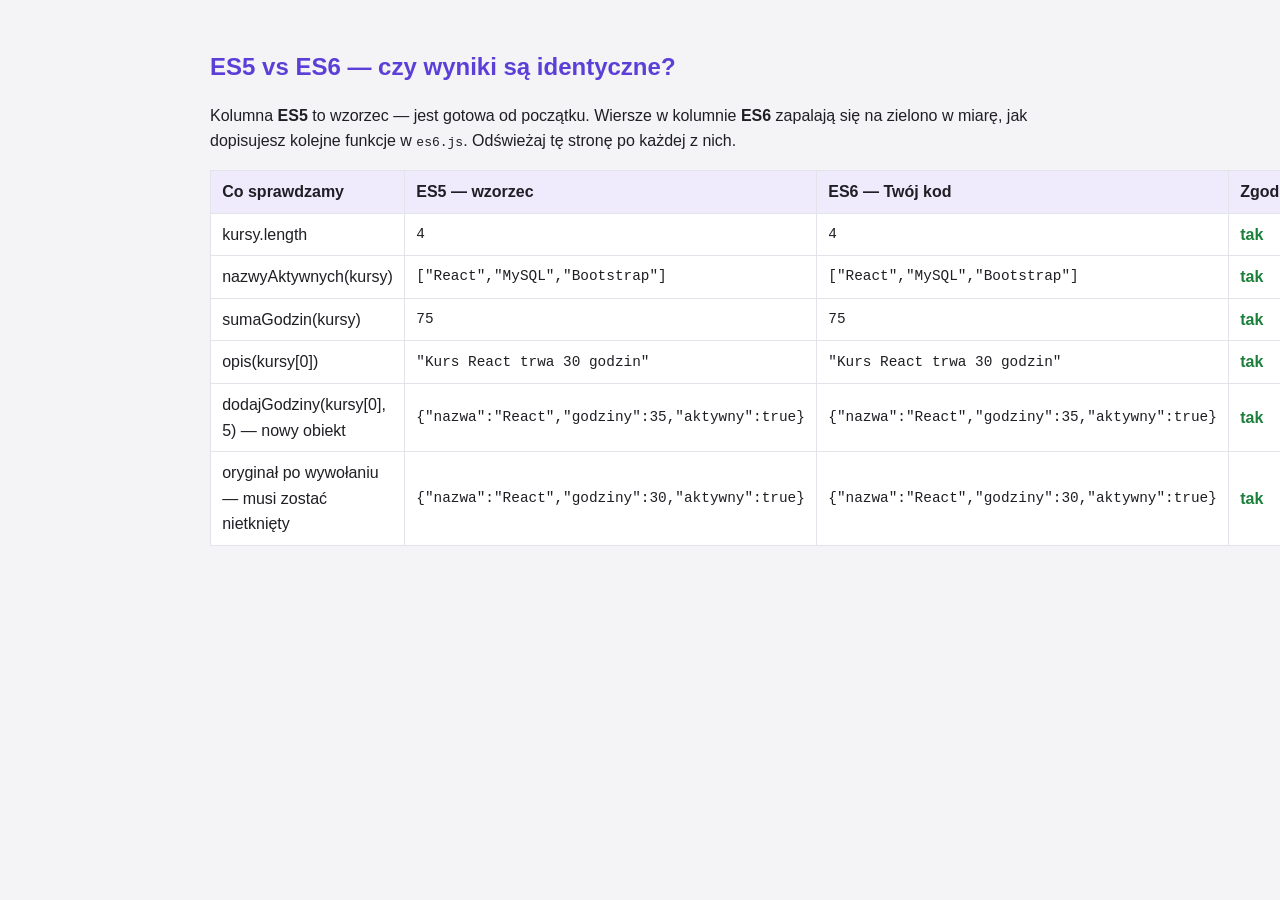
<file: zadania/15.09/Zadanie2/index.html>
<!DOCTYPE html>
<html lang="pl">
<head>
  <meta charset="UTF-8">
  <meta name="viewport" content="width=device-width, initial-scale=1.0">
  <title>ES5 vs ES6 — porównanie wyników</title>
  <style>
    body {
      max-width: 860px; margin: 0 auto; padding: 2rem 1.5rem;
      font-family: "Segoe UI", Arial, sans-serif; line-height: 1.6;
      color: #1E1E24; background: #F4F4F7;
    }
    h1 { font-size: 1.5rem; color: #5B3FD6; }
    table { width: 100%; border-collapse: collapse; background: #FFFFFF; }
    th, td { padding: 0.5rem 0.7rem; border: 1px solid #E3E3EA; text-align: left; }
    th { background: #EFEBFC; }
    td.wynik { font-family: Consolas, monospace; font-size: 0.9rem; }
    .ok   { color: #1B7F3B; font-weight: 600; }
    .zle  { color: #C0392B; font-weight: 600; }
    .brak { color: #8A8A99; }
  </style>
</head>
<body>

  <h1>ES5 vs ES6 — czy wyniki są identyczne?</h1>
  <p>
    Kolumna <strong>ES5</strong> to wzorzec — jest gotowa od początku.
    Wiersze w kolumnie <strong>ES6</strong> zapalają się na zielono w miarę,
    jak dopisujesz kolejne funkcje w <code>es6.js</code>. Odświeżaj tę stronę
    po każdej z nich.
  </p>

  <table>
    <thead>
      <tr>
        <th>Co sprawdzamy</th>
        <th>ES5 — wzorzec</th>
        <th>ES6 — Twój kod</th>
        <th>Zgodne?</th>
      </tr>
    </thead>
    <tbody id="wyniki"></tbody>
  </table>

  <script src="es5.js"></script>
  <script type="module">
    import * as es6 from "./es6.js";

    const BRAK = "— jeszcze nie napisane —";
    const tekst = wartosc => JSON.stringify(wartosc);

    function sprobuj(funkcja, ...argumenty) {
      if (typeof funkcja !== "function") return BRAK;
      if (argumenty.some(a => a === undefined)) return BRAK;
      try {
        return tekst(funkcja(...argumenty));
      } catch (blad) {
        return "błąd: " + blad.message;
      }
    }

    const pierwszy = es6.kursy && es6.kursy[0];
    const testy = [
      ["kursy.length",
       tekst(kursy.length),
       es6.kursy ? tekst(es6.kursy.length) : BRAK],

      ["nazwyAktywnych(kursy)",
       tekst(nazwyAktywnych(kursy)),
       sprobuj(es6.nazwyAktywnych, es6.kursy)],

      ["sumaGodzin(kursy)",
       tekst(sumaGodzin(kursy)),
       sprobuj(es6.sumaGodzin, es6.kursy)],

      ["opis(kursy[0])",
       tekst(opis(kursy[0])),
       sprobuj(es6.opis, pierwszy)],

      ["dodajGodziny(kursy[0], 5) — nowy obiekt",
       '{"nazwa":"React","godziny":35,"aktywny":true}',
       sprobuj(es6.dodajGodziny, pierwszy, 5)],

      ["oryginał po wywołaniu — musi zostać nietknięty",
       tekst(kursy[0]),
       pierwszy ? tekst(pierwszy) : BRAK],
    ];

    document.querySelector("#wyniki").innerHTML = testy.map(([co, wzorzec, moje]) => {
      const czeka = moje === BRAK;
      const zgodne = wzorzec === moje;
      const klasa = czeka ? "brak" : zgodne ? "ok" : "zle";
      const werdykt = czeka ? "czeka" : zgodne ? "tak" : "NIE";
      return `
        <tr>
          <td>${co}</td>
          <td class="wynik">${wzorzec}</td>
          <td class="wynik ${czeka ? "brak" : ""}">${moje}</td>
          <td class="${klasa}">${werdykt}</td>
        </tr>`;
    }).join("");
  </script>

</body>
</html>
</file>
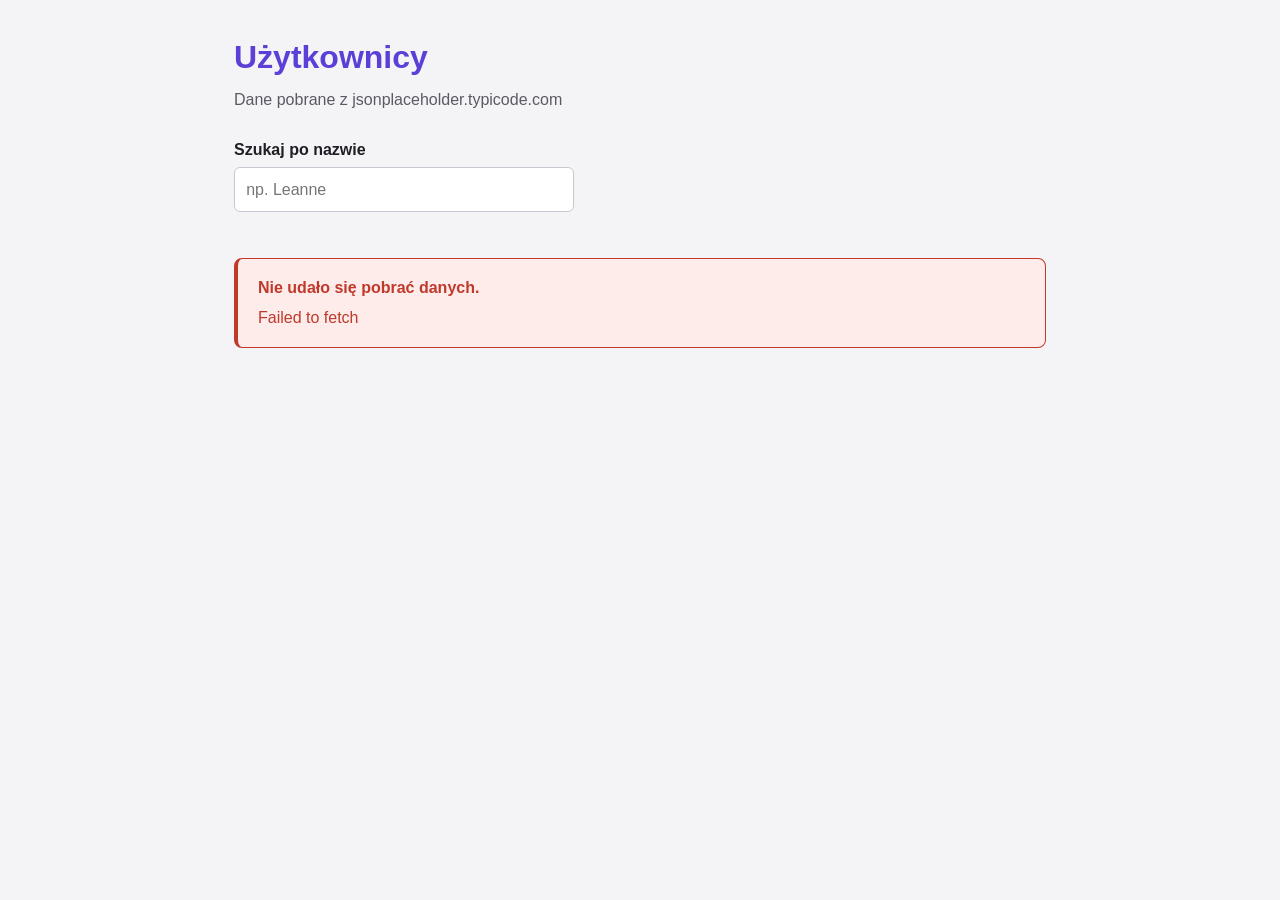
<file: zadania/15.09/Zadanie3/api.html>
<!DOCTYPE html>
<html lang="pl">
<head>
  <meta charset="UTF-8">
  <meta name="viewport" content="width=device-width, initial-scale=1.0">
  <title>Użytkownicy z API</title>
  <link rel="stylesheet" href="style.css">
</head>
<body>

  <header class="naglowek">
    <h1>Użytkownicy</h1>
    <p class="podtytul">Dane pobrane z jsonplaceholder.typicode.com</p>
  </header>

  <main>
    <div class="pole-filtra">
      <label for="filtr">Szukaj po nazwie</label>
      <input type="search" id="filtr" placeholder="np. Leanne" autocomplete="off">
      <p class="licznik" id="licznik"></p>
    </div>
    <div id="wynik" class="wynik">
      <p class="stan">Ładowanie…</p>
    </div>
  </main>

  <script src="api.js"></script>
</body>
</html>
</file>
<file: zadania/15.09/Zadanie3/style.css>
:root {
  --kolor-glowny: #5B3FD6;
  --kolor-ciemny: #40299B;
  --kolor-blad:   #C0392B;
  --kolor-tlo:    #F4F4F7;
}

* { box-sizing: border-box; }

body {
  margin: 0;
  font-family: "Segoe UI", Arial, sans-serif;
  line-height: 1.6;
  color: #1E1E24;
  background: var(--kolor-tlo);
}

.naglowek, main {
  max-width: 860px;
  margin: 0 auto;
  padding: 0 1.5rem;
}

.naglowek { padding-top: 2rem; }
.naglowek h1 { margin: 0; color: var(--kolor-glowny); }
.podtytul { margin: 0.25rem 0 1.5rem; color: #5A5A66; }

.pole-filtra label {
  display: block;
  font-weight: 600;
  margin-bottom: 0.3rem;
}
.pole-filtra input {
  width: 100%;
  max-width: 340px;
  padding: 0.55rem 0.7rem;
  font: inherit;
  border: 1px solid #C7C7D1;
  border-radius: 6px;
  background: #FFFFFF;
}

.pole-filtra input:focus {
  outline: 2px solid var(--kolor-glowny);
  outline-offset: 1px;
  border-color: var(--kolor-glowny);
}

.licznik {
  margin: 0.4rem 0 1.25rem;
  min-height: 1.2rem;
  font-size: 0.875rem;
  color: #5A5A66;
}
.lista {
  display: flex;
  flex-wrap: wrap;
  gap: 1rem;
  padding: 0 0 2rem;
  margin: 0;
  list-style: none;
}
.karta {
  flex: 1 1 260px;
  background: #FFFFFF;
  border: 1px solid #E3E3EA;
  border-left: 4px solid var(--kolor-glowny);
  border-radius: 8px;
  padding: 1rem 1.1rem;
}
.karta h2 {
  margin: 0 0 0.5rem;
  font-size: 1.05rem;
  color: var(--kolor-ciemny);
}
.karta dl {
  margin: 0;
  display: grid;
  grid-template-columns: auto 1fr;
  gap: 0.15rem 0.6rem;
  font-size: 0.9rem;
}
.karta dt { color: #5A5A66; }
.karta dd { margin: 0; }

.karta a {
  color: var(--kolor-glowny);
  text-decoration: none;
  word-break: break-all;
}
.karta a:hover {
  text-decoration: underline;
  color: var(--kolor-ciemny);
}
.stan {
  padding: 1rem 1.25rem;
  background: #FFFFFF;
  border: 1px dashed #C7C7D1;
  border-radius: 8px;
  color: #5A5A66;
}
.stan--blad {
  border: 1px solid var(--kolor-blad);
  border-left: 4px solid var(--kolor-blad);
  background: #FDECEA;
  color: var(--kolor-blad);
}
.stan--blad strong { display: block; margin-bottom: 0.3rem; }
</file>
